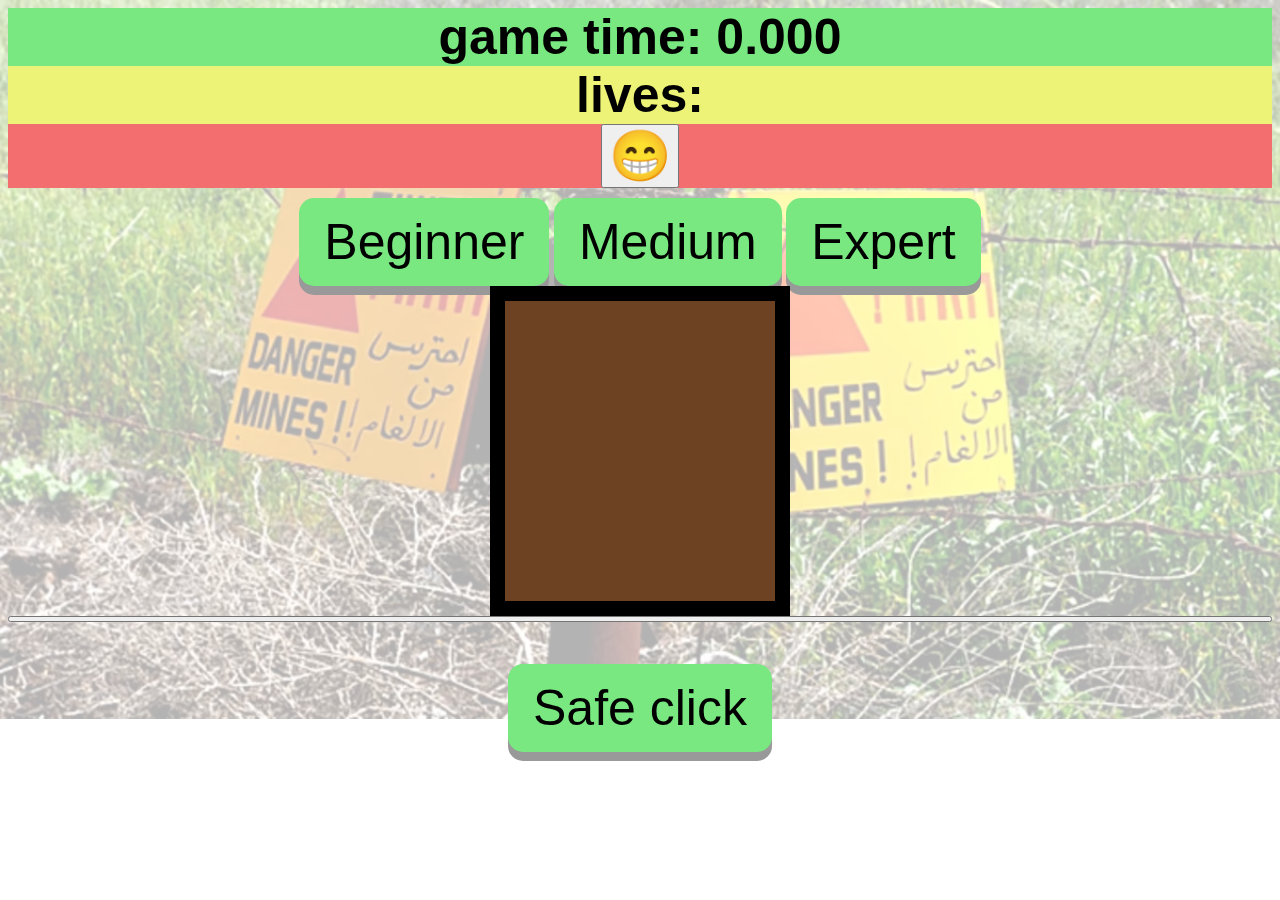
<file: index.html>
<!DOCTYPE html>
<html lang="en">

<head>
    <meta charset="UTF-8">
    <meta http-equiv="X-UA-Compatible" content="IE=edge">
    <meta name="viewport" content="width=device-width, initial-scale=1.0">
    <link rel="stylesheet" href="mineSweeper.css">
    <title>mineSweeper</title>
    <link rel="stylesheet" href="https://fonts.googleapis.com/css?family=Sofia">
</head>

<header>
    <div class="timer">
        game time: 0.000
    </div>

    <div class="lives">lives: </div>


    <button class="smiley" onclick="restart()"> 😁</button>

</header>

<body>

    <div class="container">
        <button class="btn" onclick="initGame(4, 4, 3)"> Beginner</button>
        <button class="btn" onclick="initGame(8, 14, 5)"> Medium</button>
        <button class="btn" onclick="initGame(12, 32, 7)"> Expert</button>
    </div>




    <table border="1" cellpadding="40" width="50" hight="50">
        <tbody class="board"></tbody>

    </table>


    <div class="boom">
        <p>💀 Everybody Dies, Surprise, Surprise 💀</p>
        <p>If you want to try again, please select a difficulty level </p>

    </div>


    <div class="winner">
        <p>🎶 There's just No Time To Die 🎶 </p>
        <p>If you want to try again, please select a difficulty level </p>
    </div>


    <button id="button" oncontextmenu="event.preventDefault();">
    </button>
    <p id="log"></p>


    <div oncontextmenu="myFunction()" contextmenu="mymenu">

        <button class="safe" onclick="safeClick()">Safe click</button>


        <script src="mineSweeper.js"></script>
</body>

</html>
</file>
<file: mineSweeper.css>
header {
    background-color:#f36e6e ;
   
}

.lives {
  font-size: 50px;
  background-color: #edf376;
}

.timer {
    font-size: 50px;
  background-color: #79e881;

    

}
.smiley {
  font-size: 50px;
  
}


body {
    font-family: Arial, Helvetica, sans-serif;
    font-weight: bold;
    text-align: center;
display: flex;
flex-direction: column;
background-image: url(img/1-t.png) ;
background-attachment: fixed;
background-size: 100%;
background-repeat: no-repeat;
}


.board, table {
    width: 300px;
    height: 300px;
    font-size: 30px;
    border: 15px solid #000000;
    background-color: rgb(109, 66, 35);
    align-self: center;
    
}


.btn, .safe {
    margin-top: 10px;
    
        display: inline;
        padding: 15px 25px;
        font-size: 50px;
        cursor: pointer;
        text-align: center;
        text-decoration: none;
        outline: none;
        color: rgb(0, 0, 0);
        background-color: #79e881;
        border: none;
        border-radius: 15px;
        box-shadow: 0 9px #999;
      }
      
      button:hover {background-color: #edf376}
      
      button:active {
        background-color: #3e8e41;
        box-shadow: 0 5px #666;
        transform: translateY(4px);

      }


.new {
    
    margin-top: 30px;
    padding: 15px 25px;
    font-size: 24px;
    cursor: pointer;
    text-align: center;
    text-decoration: none;
    outline: none;
    color: rgb(215, 162, 28);
    background-color: #080808;
    border: none;
    border-radius: 15px;
    box-shadow: 0 9px #999;

}

.new:hover {background-color: #fffbf3}
      
      .new:active {
        background-color: #3e8e41;
        box-shadow: 0 5px #666;
        transform: translateY(4px);

      }


.boom {
    display: none;
    background-color: #ffffff;
    color:#000000 ;
    font-family: "Sofia", sans-serif;
    font-size: 50px;
}



.winner {
  display: none;
  background-color: #f36e6e;
  color:#79e881 ;
  font-family: "Sofia", sans-serif;
  font-size: 50px;

}

  .disabled {
    pointer-events: none;
    cursor: not-allowed;
  }
  
 
  .safeCell {
    background-color: white;
  }

  .safe {
    align-self: center;
  }

/*
.cell {
  height: 50px;
width: 50px;

}
*/

/*
.timer {
  margin-left: 100%;
}
*/
</file>
